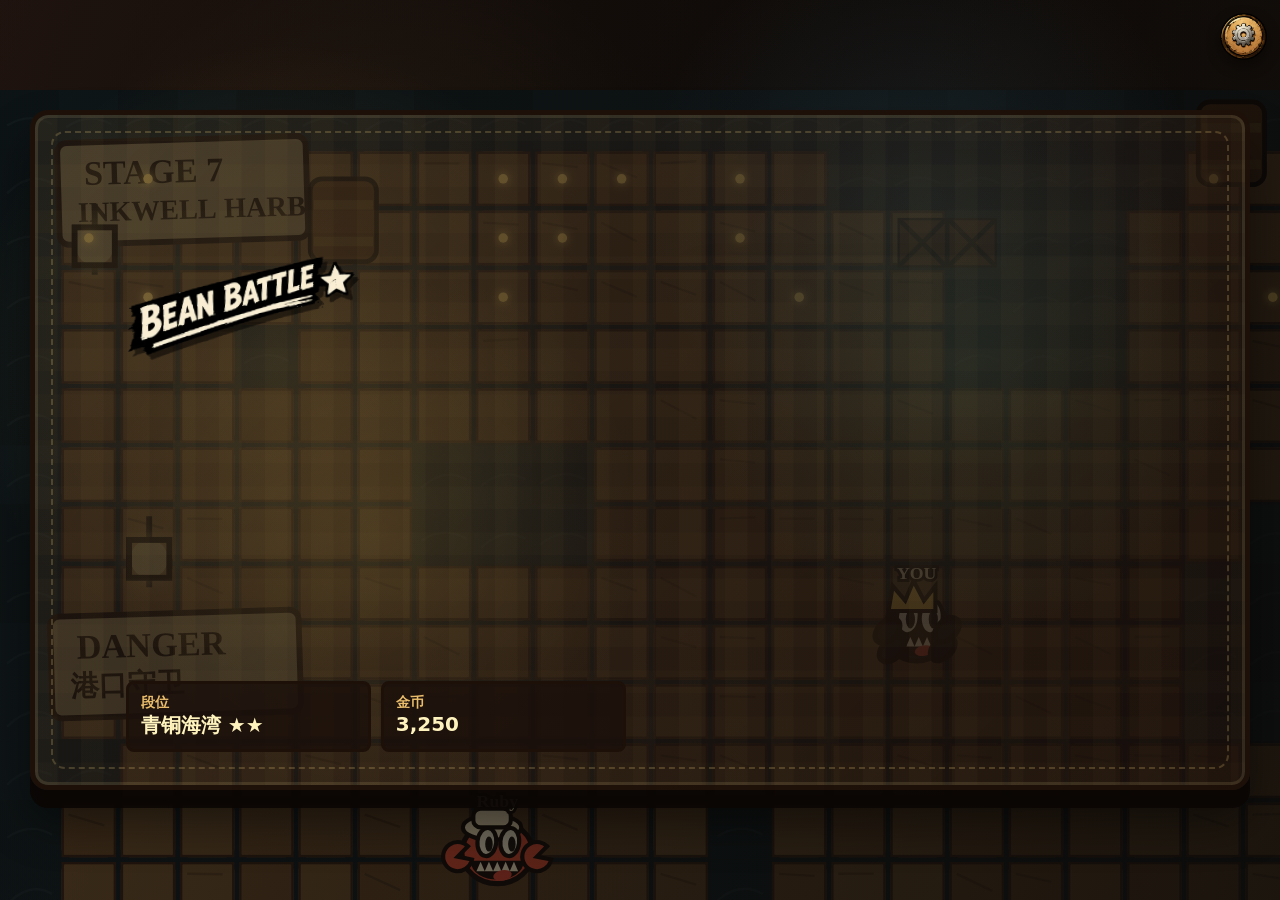
<file: index.html>
<!doctype html>
<html lang="zh-CN">
  <head>
    <meta charset="utf-8" />
    <meta name="viewport" content="width=device-width, initial-scale=1, viewport-fit=cover, user-scalable=no" />
    <meta name="mobile-web-app-capable" content="yes" />
    <meta name="apple-mobile-web-app-capable" content="yes" />
    <title>吃豆人大作战</title>
    <link rel="preload" as="image" href="assets/home/title.webp" type="image/webp" fetchpriority="high" />
    <link rel="stylesheet" href="style.css" />
  </head>
  <body>
    <div id="rotateGuard">
      <div class="rotate-phone"></div>
      <p>请旋转手机，进入横屏街机模式</p>
    </div>

    <main id="app">
      <canvas id="gameCanvas" aria-label="吃豆人大作战 battle canvas"></canvas>

      <section id="mainMenu" class="screen active">
        <button id="settingsBtn" class="settings-fab" aria-label="设置">
          <img src="assets/home/settings.webp" alt="" decoding="async" draggable="false" />
        </button>

        <div class="home-shell">
          <div class="title-area">
            <img class="home-asset home-title-img" src="assets/home/title.webp" alt="吃豆人大作战" decoding="async" fetchpriority="high" draggable="false" />
            <img class="home-asset home-subtitle-img" src="assets/home/subtitle.webp" alt="Bean Battle" decoding="async" draggable="false" />
          </div>

          <div class="character-area" data-skin="royal-v1">
            <img class="home-asset home-character-img" src="assets/home/character.webp" alt="皇家黑豆王" decoding="async" fetchpriority="high" draggable="false" />
          </div>

          <div class="mode-buttons">
            <button id="practiceBtn" class="mode-image-button" aria-label="无尽模式">
              <img src="assets/home/endless.webp" alt="" decoding="async" draggable="false" />
            </button>

            <button id="rankedBtn" class="mode-image-button" aria-label="排位模式">
              <img src="assets/home/ranked.webp" alt="" decoding="async" draggable="false" />
            </button>
          </div>

          <div class="profile-strip home-profile-strip" aria-label="玩家战绩">
            <span>段位 <b id="rankStars">青铜海湾 ★★</b></span>
            <span>金币 <b id="walletCoins">3,250</b></span>
          </div>
        </div>
      </section>

      <section id="settingsScreen" class="screen">
        <div class="settings-board">
          <div class="settings-top">
            <button id="settingsBackBtn" class="icon-button" aria-label="返回主屏幕">←</button>
            <h2>设置</h2>
          </div>

          <div class="settings-group control-layout-group">
            <h3>操作方向</h3>
            <div class="segmented-control">
              <button id="layoutLeftBtn" data-layout="left">摇杆左 / BOOST右</button>
              <button id="layoutRightBtn" data-layout="right">BOOST左 / 摇杆右</button>
            </div>
          </div>

          <div class="settings-group">
            <h3>声音</h3>
            <label class="toggle-row">
              <span>背景音乐</span>
              <input id="musicToggle" type="checkbox" checked />
            </label>
            <label class="toggle-row">
              <span>音效</span>
              <input id="sfxToggle" type="checkbox" checked />
            </label>
          </div>

          <div class="settings-actions">
            <button id="settingsConfirmBtn" class="wood-button primary">确认</button>
          </div>
        </div>
      </section>

      <section id="resultScreen" class="screen">
        <div class="result-board">
          <span id="resultTitle" class="stage-tag">排位结束</span>
          <h2 id="resultLine">港口王者！你统治了迷宫。</h2>
          <div class="result-stats">
            <span>最终排名 <b id="resultRank">#1</b></span>
            <span>得分 <b id="resultScore">0</b></span>
            <span>击败 <b id="resultKills">0</b></span>
            <span>最高 Combo <b id="resultCombo">x0</b></span>
            <span>获得金币 <b id="resultCoins">0</b></span>
            <span id="starDeltaWrap">星星变化 <b id="resultStars">+0</b></span>
          </div>
          <div class="result-actions">
            <button id="againBtn" class="wood-button primary">再来一局</button>
            <button id="homeBtn" class="wood-button">返回主屏幕</button>
          </div>
        </div>
      </section>

      <div id="hud" class="hud hidden">
        <div class="hud-row">
          <span>SCORE <b id="hudScore">0</b></span>
          <span>LIFE <b id="hudHp">1</b></span>
          <span>COMBO <b id="hudCombo">x0</b></span>
          <span id="powerHud">POWER <b>00:00</b></span>
          <span>COINS <b id="hudCoins">0</b></span>
          <span>RANK <b id="hudRank">#1</b></span>
          <span id="growthHud">GROWTH <b id="hudGrowth">Lv.1 小不点 0%</b></span>
          <span>ONLINE <b id="hudTime">100</b></span>
          <span id="hudMode">无尽</span>
        </div>
      </div>

      <aside id="leaderboard" class="leaderboard hidden">
        <h3>排行榜</h3>
        <ol id="leaderList"></ol>
        <p id="bountyLine">悬赏目标：--</p>
      </aside>

      <div id="messageStack" class="message-stack"></div>

      <div id="controls" class="controls hidden">
        <div id="joystick" class="joystick" aria-label="移动摇杆">
          <div id="stick" class="stick"></div>
        </div>
        <button id="boostBtn" class="boost-button" aria-label="BOOST">
          <span>BOOST</span>
          <i id="boostCooldown"></i>
        </button>
      </div>
    </main>

    <script src="game.js"></script>
  </body>
</html>
</file>
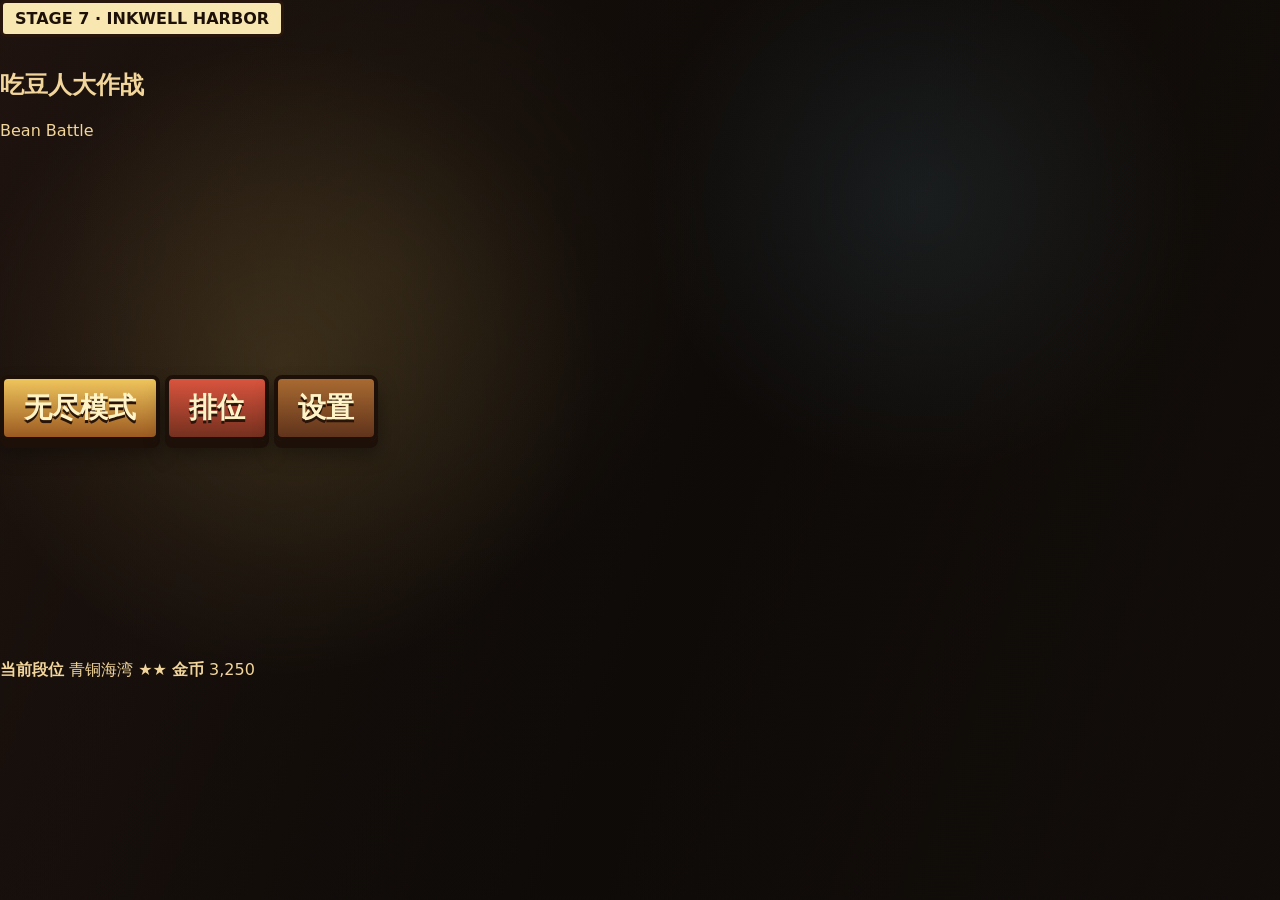
<file: game.html>
<!doctype html>
<html lang="zh-CN">
  <head>
    <meta charset="utf-8" />
    <meta name="viewport" content="width=device-width, initial-scale=1, viewport-fit=cover, user-scalable=no" />
    <meta name="mobile-web-app-capable" content="yes" />
    <meta name="apple-mobile-web-app-capable" content="yes" />
    <title>吃豆人大作战</title>
    <link rel="stylesheet" href="style.css" />
  </head>
  <body>
    <div id="rotateGuard">
      <div class="rotate-phone"></div>
      <p>请旋转手机，进入横屏街机模式</p>
    </div>

    <main id="app">
      <canvas id="gameCanvas" aria-label="吃豆人大作战 battle canvas"></canvas>

      <section id="mainMenu" class="screen active">
        <div class="brand-board">
          <span class="stage-tag">STAGE 7 · INKWELL HARBOR</span>
          <h1>吃豆人大作战</h1>
          <p>Bean Battle</p>
        </div>
        <div class="menu-actions">
          <button id="practiceBtn" class="wood-button primary">无尽模式</button>
          <button id="rankedBtn" class="wood-button danger">排位</button>
          <button id="settingsBtn" class="wood-button">设置</button>
        </div>
        <div class="mode-card">
          <strong>当前段位</strong>
          <span id="rankStars">Harbor Bronze ★★</span>
          <strong>金币</strong>
          <span id="walletCoins">3250</span>
        </div>
      </section>

      <section id="settingsScreen" class="screen">
        <div class="settings-board">
          <div class="settings-top">
            <button id="settingsBackBtn" class="icon-button" aria-label="返回主屏幕">←</button>
            <h2>设置</h2>
          </div>

          <div class="settings-group">
            <h3>操作方向</h3>
            <div class="segmented-control">
              <button id="layoutLeftBtn" data-layout="left">摇杆左 / BOOST右</button>
              <button id="layoutRightBtn" data-layout="right">BOOST左 / 摇杆右</button>
            </div>
          </div>

          <div class="settings-group">
            <h3>声音</h3>
            <label class="toggle-row">
              <span>背景音乐</span>
              <input id="musicToggle" type="checkbox" checked />
            </label>
            <label class="toggle-row">
              <span>音效</span>
              <input id="sfxToggle" type="checkbox" checked />
            </label>
          </div>
        </div>
      </section>

      <section id="resultScreen" class="screen">
        <div class="result-board">
          <span id="resultTitle" class="stage-tag">排位结束</span>
          <h2 id="resultLine">港口王者！你统治了迷宫。</h2>
          <div class="result-stats">
            <span>最终排名 <b id="resultRank">#1</b></span>
            <span>得分 <b id="resultScore">0</b></span>
            <span>击败 <b id="resultKills">0</b></span>
            <span>最高 Combo <b id="resultCombo">x0</b></span>
            <span>获得金币 <b id="resultCoins">0</b></span>
            <span id="starDeltaWrap">星星变化 <b id="resultStars">+0</b></span>
          </div>
          <div class="result-actions">
            <button id="againBtn" class="wood-button primary">再来一局</button>
            <button id="homeBtn" class="wood-button">返回主屏幕</button>
          </div>
        </div>
      </section>

      <div id="hud" class="hud hidden">
        <div class="hud-row">
          <span>SCORE <b id="hudScore">0</b></span>
          <span>LIFE <b id="hudHp">1</b></span>
          <span>COMBO <b id="hudCombo">x0</b></span>
          <span id="powerHud">POWER <b>00:00</b></span>
          <span>COINS <b id="hudCoins">0</b></span>
          <span>RANK <b id="hudRank">#1</b></span>
          <span>ONLINE <b id="hudTime">100</b></span>
          <span id="hudMode">无尽</span>
        </div>
      </div>

      <aside id="leaderboard" class="leaderboard hidden">
        <h3>排行榜</h3>
        <ol id="leaderList"></ol>
        <p id="bountyLine">悬赏目标：--</p>
      </aside>

      <div id="messageStack" class="message-stack"></div>

      <div id="controls" class="controls hidden">
        <div id="joystick" class="joystick" aria-label="移动摇杆">
          <div id="stick" class="stick"></div>
        </div>
        <button id="boostBtn" class="boost-button" aria-label="BOOST">
          <span>BOOST</span>
          <i id="boostCooldown"></i>
        </button>
      </div>
    </main>

    <script src="game.js"></script>
  </body>
</html>
</file>
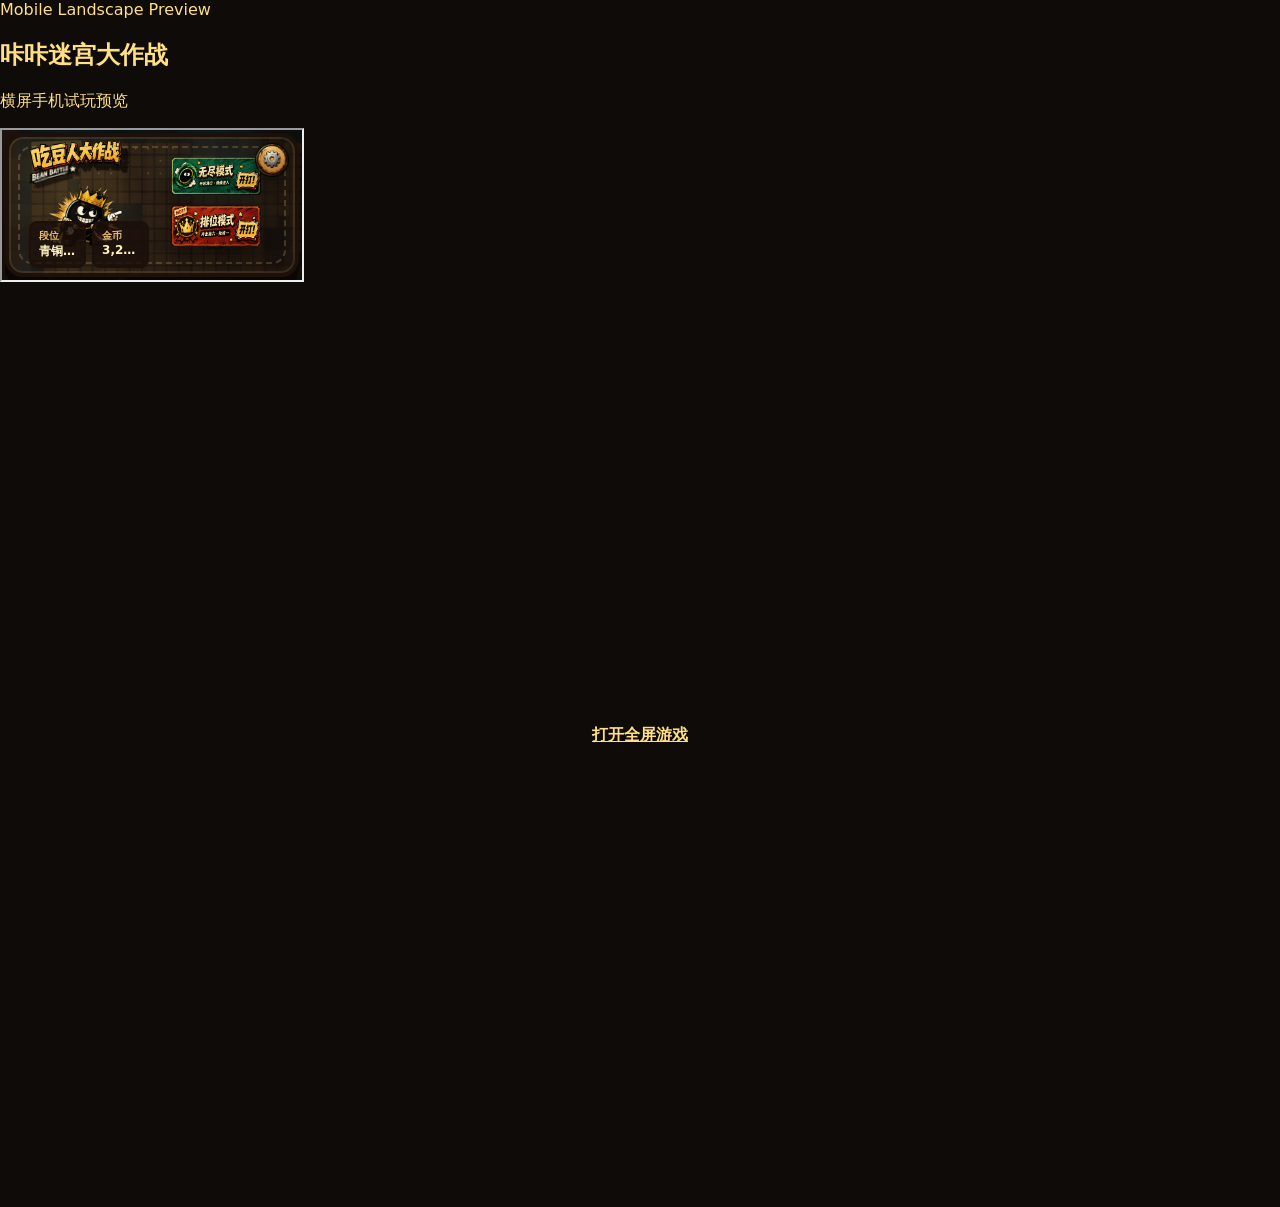
<file: mobile-preview.html>
<!doctype html>
<html lang="zh-CN">
  <head>
    <meta charset="utf-8" />
    <meta name="viewport" content="width=device-width, initial-scale=1, viewport-fit=cover" />
    <title>咔咔迷宫大作战 | 手机版预览</title>
    <link rel="stylesheet" href="mobile-preview.css" />
  </head>
  <body>
    <main class="preview-page">
      <section class="preview-header">
        <span>Mobile Landscape Preview</span>
        <h1>咔咔迷宫大作战</h1>
        <p>横屏手机试玩预览</p>
      </section>

      <section class="phone-shell" aria-label="手机版游戏预览">
        <div class="speaker"></div>
        <iframe src="index.html" title="Chomper Rush mobile preview"></iframe>
      </section>

      <section class="preview-actions">
        <a href="index.html">打开全屏游戏</a>
        <span>建议手机横屏或浏览器窄屏预览</span>
      </section>
    </main>
  </body>
</html>
</file>
<file: style.css>
:root {
  --ink: #1d140d;
  --paper: #f1d59a;
  --paper-dark: #c79045;
  --wood: #6f3f1f;
  --wood-dark: #2f1b12;
  --gold: #ffd56b;
  --red: #c74332;
  --green: #6fa95b;
}

* {
  box-sizing: border-box;
  -webkit-tap-highlight-color: transparent;
  user-select: none;
}

html,
body {
  width: 100%;
  height: 100%;
  height: 100svh;
  height: 100dvh;
  margin: 0;
  overflow: hidden;
  position: fixed;
  inset: 0;
  background: #0e0b08;
  color: var(--paper);
  font-family: "Trebuchet MS", "Arial Rounded MT Bold", system-ui, sans-serif;
  touch-action: none;
  overscroll-behavior: none;
}

button {
  font: inherit;
}

#app {
  position: fixed;
  inset: 0;
  width: 100vw;
  height: 100vh;
  height: 100svh;
  height: 100dvh;
  overflow: hidden;
  background:
    radial-gradient(circle at 30% 30%, rgba(255, 205, 104, 0.12), transparent 30%),
    linear-gradient(110deg, #281913 0%, #0e0b08 56%, #24180f 100%);
}

#gameCanvas {
  position: absolute;
  inset: 0;
  width: 100%;
  height: 100%;
  display: block;
}

.screen {
  position: absolute;
  inset: 0;
  display: none;
  place-items: center;
  padding: max(16px, env(safe-area-inset-top)) max(18px, env(safe-area-inset-right)) max(16px, env(safe-area-inset-bottom)) max(18px, env(safe-area-inset-left));
  max-height: 100dvh;
  overflow: hidden;
  z-index: 10;
}

.screen.active {
  display: grid;
}

#mainMenu {
  background:
    radial-gradient(circle at 22% 40%, rgba(255, 214, 107, 0.13), transparent 28%),
    radial-gradient(circle at 72% 22%, rgba(120, 189, 224, 0.1), transparent 24%),
    linear-gradient(112deg, rgba(17, 11, 8, 0.4), rgba(13, 10, 8, 0.82));
  place-items: stretch;
  padding: 0;
}

.home-shell {
  position: relative;
  z-index: 1;
  width: min(1220px, 98vw);
  height: min(680px, 96dvh);
  margin: auto;
  border: 5px solid rgba(29, 16, 9, 0.96);
  border-radius: 18px;
  background:
    linear-gradient(135deg, rgba(255, 233, 170, 0.08), rgba(53, 30, 18, 0.32)),
    repeating-linear-gradient(90deg, rgba(255, 214, 107, 0.035) 0 22px, transparent 23px 46px),
    repeating-linear-gradient(0deg, rgba(255, 214, 107, 0.025) 0 22px, transparent 23px 46px);
  box-shadow:
    0 18px 0 rgba(10, 6, 4, 0.9),
    0 30px 48px rgba(0, 0, 0, 0.48),
    inset 0 0 0 3px rgba(255, 228, 158, 0.16);
  overflow: hidden;
}

.home-shell::before {
  content: "";
  position: absolute;
  inset: 0;
  z-index: 1;
  background:
    radial-gradient(circle at 28% 62%, rgba(255, 211, 97, 0.1), transparent 28%),
    radial-gradient(circle at 77% 38%, rgba(121, 189, 146, 0.1), transparent 26%),
    rgba(11, 7, 5, 0.28);
  pointer-events: none;
}

.home-shell::after {
  content: "";
  position: absolute;
  inset: 16px;
  z-index: 1;
  border: 2px dashed rgba(255, 220, 128, 0.2);
  border-radius: 14px;
  pointer-events: none;
}

.home-asset,
.mode-image-button img,
.settings-fab img {
  display: block;
  max-width: 100%;
  height: auto;
  object-fit: contain;
  user-select: none;
  -webkit-user-drag: none;
}

.title-area {
  position: absolute;
  left: 7.5%;
  top: 2.4%;
  z-index: 5;
  width: 42%;
}

.home-title-img {
  width: min(33vw, 430px);
  filter: drop-shadow(7px 7px 0 rgba(0, 0, 0, 0.58));
}

.home-subtitle-img {
  width: min(18vw, 230px);
  margin-top: clamp(-7px, -1vh, -3px);
  transform: rotate(-3deg);
  filter: drop-shadow(4px 5px 0 rgba(0, 0, 0, 0.5));
}

.character-area {
  position: absolute;
  left: 9.5%;
  top: 31%;
  z-index: 4;
  width: 36%;
  height: 46%;
}

.home-character-img {
  position: absolute;
  left: 50%;
  top: 0;
  z-index: 4;
  width: min(27vw, 330px);
  transform: translateX(-50%);
  filter: drop-shadow(0 8px 12px rgba(0, 0, 0, 0.55));
}

.mode-buttons {
  position: absolute;
  right: 10%;
  top: 22%;
  z-index: 5;
  display: flex;
  flex-direction: column;
  gap: clamp(16px, 3vh, 28px);
  width: 35.7%;
}

.mode-image-button {
  display: block;
  width: 100%;
  padding: 0;
  border: 0;
  background: transparent;
  cursor: pointer;
  transition: transform 120ms ease, filter 120ms ease;
}

.mode-image-button img {
  width: 100%;
  filter: drop-shadow(0 11px 14px rgba(0, 0, 0, 0.44));
  pointer-events: none;
}

.mode-image-button:active {
  transform: scale(0.97);
}

.home-profile-strip {
  position: absolute;
  left: 7.5%;
  bottom: 5%;
  z-index: 5;
  width: min(42%, 500px);
}

.home-hero {
  position: relative;
  display: grid;
  grid-template-rows: auto minmax(160px, 1fr) auto;
  gap: clamp(12px, 2.2vw, 22px);
  min-height: 0;
}

.brand-lockup {
  color: #ffe48f;
  text-shadow: 0 4px 0 #1c1009, 0 0 28px rgba(255, 214, 107, 0.22);
}

.result-board {
  position: relative;
  width: min(620px, 54vw);
  padding: clamp(22px, 4vw, 42px);
  border: 5px solid #25150d;
  border-radius: 8px;
  background:
    linear-gradient(135deg, rgba(255, 237, 181, 0.84), rgba(197, 127, 54, 0.88)),
    repeating-linear-gradient(90deg, transparent 0 32px, rgba(87, 43, 18, 0.13) 33px 36px);
  box-shadow: 0 22px 0 #21120b, 0 28px 42px rgba(0, 0, 0, 0.5), inset 0 0 0 4px rgba(255, 238, 170, 0.38);
  color: #201109;
  transform: rotate(-1deg);
}

.result-board::before,
.result-board::after {
  content: "";
  position: absolute;
  width: 18px;
  height: 18px;
  border-radius: 50%;
  background: radial-gradient(circle at 35% 35%, #ffeba6, #9a5e24);
  border: 3px solid #28160c;
  top: 16px;
}

.result-board::before {
  left: 18px;
}

.result-board::after {
  right: 18px;
}

.stage-tag {
  display: inline-block;
  padding: 6px 12px;
  margin-bottom: 12px;
  border: 3px solid #28160c;
  border-radius: 6px;
  background: #f8e7b0;
  color: #1c1009;
  font-weight: 900;
  letter-spacing: 0;
  text-transform: uppercase;
}

.brand-lockup h1 {
  margin: 0;
  font-size: clamp(42px, 7vw, 92px);
  line-height: 0.96;
  letter-spacing: 0;
  text-shadow: 5px 5px 0 #2a1509, 9px 9px 0 rgba(172, 69, 38, 0.48);
}

.brand-lockup p {
  margin: 8px 0 0;
  color: #fff5bf;
  font-size: clamp(18px, 2.1vw, 28px);
  font-weight: 900;
}

.skin-showcase {
  position: relative;
  display: grid;
  place-items: center;
  min-height: 210px;
}

.skin-orbit {
  position: absolute;
  width: min(360px, 38vw);
  aspect-ratio: 1;
  border: 3px solid rgba(255, 222, 128, 0.18);
  border-radius: 50%;
  background:
    radial-gradient(circle, rgba(255, 215, 107, 0.2), transparent 45%),
    radial-gradient(circle at 50% 92%, rgba(46, 20, 12, 0.68), transparent 34%);
  animation: skinFloat 4.4s ease-in-out infinite;
}

.skin-orbit span {
  position: absolute;
  width: 12px;
  aspect-ratio: 1;
  border-radius: 50%;
  background: #ffd66b;
  border: 2px solid #1c1009;
  box-shadow: 0 0 16px rgba(255, 214, 107, 0.8);
}

.skin-orbit span:nth-child(1) { left: 18%; top: 26%; }
.skin-orbit span:nth-child(2) { right: 15%; top: 32%; background: #91d7ff; }
.skin-orbit span:nth-child(3) { right: 28%; bottom: 15%; background: #ff846b; }

.skin-avatar {
  position: relative;
  width: clamp(132px, 19vw, 210px);
  aspect-ratio: 1;
  border: 6px solid #130b07;
  border-radius: 50%;
  background:
    radial-gradient(circle at 34% 27%, rgba(255, 255, 255, 0.32), transparent 18%),
    linear-gradient(145deg, #1b1713 0%, #080706 72%);
  box-shadow:
    0 15px 0 #130b07,
    0 26px 30px rgba(0, 0, 0, 0.42),
    0 0 0 10px rgba(255, 214, 107, 0.16);
  transform: rotate(-4deg);
}

.skin-eye {
  position: absolute;
  top: 31%;
  width: 27%;
  height: 34%;
  border: 5px solid #130b07;
  border-radius: 50%;
  background: #fff8d8;
}

.skin-eye::after {
  content: "";
  position: absolute;
  left: 48%;
  top: 28%;
  width: 34%;
  height: 45%;
  border-radius: 50%;
  background: #10100f;
}

.skin-eye.left { left: 20%; transform: rotate(-8deg); }
.skin-eye.right { right: 18%; transform: rotate(7deg); }

.skin-mouth {
  position: absolute;
  left: 24%;
  right: 19%;
  bottom: 21%;
  height: 28%;
  border: 5px solid #130b07;
  border-radius: 12% 12% 52% 52%;
  background: radial-gradient(ellipse at 62% 88%, #d84635 0 24%, transparent 25%), #160807;
}

.skin-mouth::before {
  content: "";
  position: absolute;
  left: 12%;
  right: 12%;
  top: -1px;
  height: 28%;
  background: repeating-linear-gradient(90deg, #fff0c5 0 14%, #130b07 15% 18%);
  clip-path: polygon(0 0, 100% 0, 88% 100%, 12% 100%);
}

.skin-crown {
  position: absolute;
  left: 20%;
  top: -23%;
  width: 62%;
  height: 34%;
  border: 5px solid #130b07;
  border-radius: 8px 8px 4px 4px;
  background: linear-gradient(#ffe174, #b87534);
  clip-path: polygon(0 100%, 0 34%, 18% 58%, 30% 0, 48% 56%, 66% 0, 80% 58%, 100% 30%, 100% 100%);
  box-shadow: 0 5px 0 #130b07;
}

.skin-meta {
  position: absolute;
  bottom: 1px;
  display: grid;
  gap: 2px;
  min-width: 190px;
  padding: 8px 14px;
  border: 3px solid #1c1009;
  border-radius: 8px;
  background: rgba(34, 19, 12, 0.88);
  text-align: center;
  color: #fff1ae;
  box-shadow: inset 0 0 0 2px rgba(255, 214, 107, 0.15);
}

.skin-meta strong {
  font-size: clamp(15px, 1.8vw, 21px);
}

.skin-meta span {
  color: rgba(255, 234, 170, 0.78);
  font-size: clamp(10px, 1.2vw, 13px);
  font-weight: 900;
}

.profile-strip {
  display: grid;
  grid-template-columns: 1fr 1fr;
  gap: 10px;
}

.profile-strip span {
  min-width: 0;
  padding: 10px 12px;
  border: 3px solid #1c1009;
  border-radius: 8px;
  background: rgba(26, 15, 10, 0.82);
  color: #e9bd6b;
  font-size: clamp(11px, 1.25vw, 14px);
  font-weight: 900;
}

.profile-strip b {
  display: block;
  overflow: hidden;
  color: #fff3bd;
  font-size: clamp(14px, 1.6vw, 20px);
  text-overflow: ellipsis;
  white-space: nowrap;
}

.mode-deck {
  display: grid;
  gap: clamp(14px, 2.4vw, 24px);
  align-content: center;
}

.mode-select {
  position: relative;
  display: grid;
  grid-template-columns: clamp(64px, 9vw, 104px) 1fr auto;
  align-items: center;
  gap: clamp(12px, 2vw, 18px);
  min-height: clamp(120px, 24vh, 180px);
  padding: clamp(14px, 2.2vw, 24px);
  border: 5px solid #1c1009;
  border-radius: 8px;
  color: #fff3bd;
  text-align: left;
  box-shadow:
    0 12px 0 #1c1009,
    0 20px 32px rgba(0, 0, 0, 0.42),
    inset 0 0 0 3px rgba(255, 242, 188, 0.16);
  overflow: hidden;
}

.mode-select::before {
  content: "";
  position: absolute;
  inset: 0;
  opacity: 0.32;
  background: repeating-linear-gradient(115deg, transparent 0 18px, rgba(255, 242, 188, 0.16) 19px 21px);
}

.mode-select.endless {
  background: linear-gradient(135deg, #2e846d, #17332f 62%, #0f1714);
}

.mode-select.ranked {
  background: linear-gradient(135deg, #b64a36, #5c241a 62%, #130c08);
}

.mode-select:active {
  transform: translateY(7px);
  box-shadow: 0 5px 0 #1c1009, 0 12px 24px rgba(0, 0, 0, 0.38), inset 0 0 0 3px rgba(255, 242, 188, 0.16);
}

.mode-icon,
.mode-copy,
.mode-select > i {
  position: relative;
  z-index: 1;
}

.mode-icon {
  display: grid;
  place-items: center;
  width: clamp(62px, 8.6vw, 96px);
  aspect-ratio: 1;
  border: 4px solid #1c1009;
  border-radius: 50%;
  background: radial-gradient(circle at 32% 25%, #fff0ad, #d19b45 52%, #6f3f1f);
  box-shadow: inset 0 0 0 4px rgba(255, 244, 196, 0.18), 0 8px 0 rgba(20, 11, 7, 0.9);
}

.chomper-icon::before,
.crown-icon::before {
  content: "";
  display: block;
}

.chomper-icon::before {
  width: 58%;
  aspect-ratio: 1;
  border: 4px solid #130b07;
  border-radius: 50%;
  background:
    radial-gradient(circle at 36% 34%, #fff8d8 0 15%, transparent 16%),
    radial-gradient(circle at 64% 34%, #fff8d8 0 15%, transparent 16%),
    radial-gradient(ellipse at 52% 68%, #130b07 0 34%, transparent 35%),
    #13110e;
}

.crown-icon::before {
  width: 62%;
  height: 48%;
  border: 4px solid #130b07;
  background: linear-gradient(#ffe174, #b87534);
  clip-path: polygon(0 100%, 0 35%, 20% 62%, 32% 0, 50% 58%, 68% 0, 80% 62%, 100% 35%, 100% 100%);
}

.mode-copy {
  display: grid;
  gap: 6px;
  min-width: 0;
}

.mode-copy strong {
  font-size: clamp(28px, 4.2vw, 48px);
  line-height: 1;
  text-shadow: 4px 4px 0 #1c1009;
}

.mode-copy em {
  color: rgba(255, 244, 196, 0.78);
  font-size: clamp(12px, 1.5vw, 18px);
  font-style: normal;
  font-weight: 900;
}

.mode-select > i {
  align-self: end;
  padding: 7px 11px;
  border: 3px solid #1c1009;
  border-radius: 7px;
  background: #f4c85e;
  color: #221208;
  font-size: clamp(13px, 1.4vw, 16px);
  font-style: normal;
  font-weight: 900;
  box-shadow: 0 5px 0 #1c1009;
}

.settings-fab {
  position: absolute;
  top: max(13px, env(safe-area-inset-top));
  right: max(13px, env(safe-area-inset-right));
  z-index: 12;
  display: grid;
  place-items: center;
  width: clamp(35px, 4.2vw, 47px);
  aspect-ratio: 1;
  padding: 0;
  border: 0;
  border-radius: 50%;
  background: transparent;
  box-shadow: none;
  transition: transform 120ms ease, filter 120ms ease;
}

.settings-fab img {
  width: 100%;
  filter: drop-shadow(0 6px 7px rgba(0, 0, 0, 0.42));
  pointer-events: none;
}

.settings-fab:active {
  transform: scale(0.94) rotate(8deg);
}

@keyframes skinFloat {
  0%, 100% { transform: translateY(0) rotate(0deg); }
  50% { transform: translateY(-8px) rotate(2deg); }
}

.wood-button {
  min-height: 54px;
  padding: 10px 20px;
  border: 4px solid #1d1009;
  border-radius: 8px;
  background:
    linear-gradient(#a86a31, #60331b),
    repeating-linear-gradient(90deg, transparent 0 18px, rgba(45, 21, 9, 0.2) 19px 22px);
  color: #fff4c7;
  font-size: clamp(17px, 2.4vw, 28px);
  font-weight: 900;
  text-shadow: 0 3px 0 #28140a;
  box-shadow: 0 7px 0 #1d1009, 0 13px 20px rgba(0, 0, 0, 0.38);
}

.wood-button:active {
  transform: translateY(5px);
  box-shadow: 0 2px 0 #1d1009, 0 8px 16px rgba(0, 0, 0, 0.34);
}

.wood-button.primary {
  background: linear-gradient(#efc55c, #9b5a21);
}

.wood-button.danger {
  background: linear-gradient(#d9543e, #75301f);
}

.settings-board {
  width: min(560px, 76vw);
  padding: clamp(18px, 3vw, 30px);
  border: 5px solid #25150d;
  border-radius: 8px;
  background:
    linear-gradient(135deg, rgba(255, 237, 181, 0.9), rgba(172, 103, 42, 0.92)),
    repeating-linear-gradient(90deg, transparent 0 28px, rgba(87, 43, 18, 0.12) 29px 32px);
  color: #201109;
  box-shadow: 0 16px 0 #21120b, 0 24px 38px rgba(0, 0, 0, 0.46), inset 0 0 0 4px rgba(255, 238, 170, 0.32);
}

.settings-board,
.result-board {
  max-height: calc(100dvh - max(18px, env(safe-area-inset-top)) - max(18px, env(safe-area-inset-bottom)));
  overflow-y: auto;
  overscroll-behavior: contain;
  -webkit-overflow-scrolling: touch;
}

.settings-top {
  display: flex;
  align-items: center;
  gap: 10px;
  margin-bottom: 10px;
}

.settings-top .icon-button {
  display: grid;
  place-items: center;
  width: clamp(30px, 2.8vw, 38px);
  height: clamp(30px, 2.8vw, 38px);
  padding: 0;
  border-width: 3px;
  border-radius: 7px;
  font-size: clamp(19px, 2.2vw, 26px);
  line-height: 1;
  box-shadow: 0 4px 0 #1c1009;
}

.settings-top h2,
.settings-group h3 {
  margin: 0;
  font-weight: 900;
}

.settings-top h2 {
  font-size: clamp(26px, 4vw, 42px);
}

.settings-group {
  display: grid;
  gap: 10px;
  margin-top: 14px;
}

.control-layout-group {
  grid-template-columns: auto minmax(0, 1fr);
  align-items: center;
  column-gap: 12px;
}

.control-layout-group h3 {
  white-space: nowrap;
}

.segmented-control {
  display: grid;
  grid-template-columns: 1fr 1fr;
  gap: 8px;
}

.segmented-control button,
.toggle-row {
  min-height: 42px;
  border: 3px solid #1d1009;
  border-radius: 7px;
  background: rgba(255, 244, 196, 0.4);
  color: #201109;
  font-weight: 900;
}

.segmented-control button.active {
  background: linear-gradient(#efc55c, #9b5a21);
  color: #fff4c7;
  text-shadow: 0 2px 0 #28140a;
}

.toggle-row {
  display: flex;
  align-items: center;
  justify-content: space-between;
  padding: 8px 12px;
}

.toggle-row input {
  width: 28px;
  height: 28px;
  accent-color: #9b5a21;
}

.settings-actions {
  position: sticky;
  bottom: 0;
  z-index: 2;
  display: flex;
  justify-content: center;
  margin: 16px -4px -4px;
  padding-top: 12px;
  background: linear-gradient(rgba(218, 160, 82, 0), rgba(218, 160, 82, 0.96) 36%, rgba(197, 127, 54, 0.98));
}

.settings-actions .wood-button {
  width: min(280px, 72%);
}

.hud {
  position: absolute;
  top: max(8px, env(safe-area-inset-top));
  left: max(8px, env(safe-area-inset-left));
  right: max(8px, env(safe-area-inset-right));
  z-index: 8;
  pointer-events: none;
}

.hud-row {
  display: flex;
  flex-wrap: nowrap;
  align-items: center;
  justify-content: center;
  gap: clamp(5px, 1vw, 12px);
}

.hud span,
.leaderboard,
.message-stack .toast,
.coin-pill {
  border: 3px solid #1c1009;
  border-radius: 7px;
  background: rgba(50, 29, 16, 0.82);
  color: #ffe8a7;
  box-shadow: inset 0 0 0 2px rgba(255, 214, 107, 0.16), 0 5px 14px rgba(0, 0, 0, 0.25);
}

.hud span {
  min-width: 70px;
  padding: 6px 8px;
  text-align: center;
  font-size: clamp(10px, 1.45vw, 15px);
  font-weight: 900;
  white-space: nowrap;
}

#growthHud {
  min-width: 142px;
  background:
    linear-gradient(90deg, rgba(255, 214, 107, 0.22), rgba(50, 29, 16, 0.82)),
    rgba(50, 29, 16, 0.82);
  color: #fff1b8;
}

.hud b,
.leaderboard b {
  color: #fff4bf;
}

.leaderboard {
  position: absolute;
  top: max(54px, calc(env(safe-area-inset-top) + 48px));
  left: max(8px, env(safe-area-inset-left));
  z-index: 8;
  width: min(150px, 18vw);
  padding: 6px;
  pointer-events: none;
  opacity: 0.88;
}

.leaderboard h3 {
  margin: 0 0 3px;
  font-size: clamp(9px, 1.1vw, 12px);
}

.leaderboard ol {
  margin: 0;
  padding: 0;
  list-style: none;
}

.leaderboard li {
  display: grid;
  grid-template-columns: 16px minmax(0, 1fr) auto;
  gap: 3px;
  align-items: center;
  padding: 2px 0;
  border-bottom: 1px dashed rgba(255, 214, 107, 0.25);
  font-size: clamp(8px, 0.95vw, 11px);
  font-weight: 900;
}

.leaderboard li span:nth-child(2) {
  overflow: hidden;
  text-overflow: ellipsis;
  white-space: nowrap;
}

.leaderboard li.you {
  color: #fff1a0;
  text-shadow: 0 0 10px #ffd66b;
}

.leaderboard li.top-row {
  margin: 2px 0;
  padding: 2px 3px;
  border: 1px solid rgba(255, 214, 107, 0.7);
  border-radius: 6px;
  background: linear-gradient(90deg, rgba(255, 214, 107, 0.24), rgba(180, 73, 42, 0.18));
}

.leaderboard li.top-row span:first-child {
  color: #ffd66b;
  text-shadow: 0 0 10px rgba(255, 214, 107, 0.7);
}

.leaderboard li.elite-row {
  margin: 2px 0;
  padding: 2px;
  border: 1px solid rgba(255, 214, 107, 0.62);
  border-radius: 6px;
  background: linear-gradient(90deg, rgba(255, 214, 107, 0.22), rgba(139, 49, 31, 0.22));
  color: #fff4bf;
}

.leaderboard li.gap {
  color: rgba(255, 232, 167, 0.62);
  font-size: clamp(9px, 1.1vw, 12px);
}

#bountyLine {
  margin: 4px 0 0;
  color: #ffb59d;
  font-size: clamp(8px, 0.95vw, 10px);
  font-weight: 900;
}

.message-stack {
  position: absolute;
  top: 24%;
  left: 50%;
  z-index: 12;
  transform: translateX(-50%);
  display: grid;
  gap: 8px;
  pointer-events: none;
}

.message-stack .toast {
  padding: 9px 18px;
  color: #fff6bf;
  font-size: clamp(14px, 2vw, 24px);
  font-weight: 900;
  text-align: center;
  animation: toastIn 1.6s ease forwards;
}

@keyframes toastIn {
  0% { opacity: 0; transform: translateY(12px) scale(0.9); }
  18% { opacity: 1; transform: translateY(0) scale(1); }
  82% { opacity: 1; transform: translateY(0) scale(1); }
  100% { opacity: 0; transform: translateY(-16px) scale(0.94); }
}

.controls {
  position: absolute;
  inset: 0;
  z-index: 9;
  pointer-events: none;
}

.joystick {
  position: absolute;
  left: max(26px, env(safe-area-inset-left));
  bottom: max(22px, env(safe-area-inset-bottom));
  width: clamp(88px, 14vw, 132px);
  aspect-ratio: 1;
  border: 4px solid rgba(255, 232, 167, 0.7);
  border-radius: 50%;
  background: radial-gradient(circle, rgba(255, 214, 107, 0.22), rgba(45, 25, 15, 0.56));
  box-shadow: inset 0 0 24px rgba(0, 0, 0, 0.35), 0 8px 24px rgba(0, 0, 0, 0.35);
  pointer-events: auto;
}

.stick {
  position: absolute;
  left: 50%;
  top: 50%;
  width: 42%;
  aspect-ratio: 1;
  border: 4px solid #1c1009;
  border-radius: 50%;
  background: radial-gradient(circle at 35% 35%, #ffe18a, #b76d2e);
  transform: translate(-50%, -50%);
}

.boost-button {
  position: absolute;
  right: max(28px, env(safe-area-inset-right));
  bottom: max(24px, env(safe-area-inset-bottom));
  width: clamp(92px, 13vw, 128px);
  aspect-ratio: 1;
  border: 5px solid #1c1009;
  border-radius: 50%;
  background: conic-gradient(from 0deg, rgba(255, 214, 107, 0.35), rgba(190, 54, 38, 0.65), rgba(255, 214, 107, 0.35));
  color: #fff4bd;
  font-size: clamp(14px, 2vw, 21px);
  font-weight: 900;
  text-shadow: 0 3px 0 #231209;
  box-shadow: 0 8px 0 #1c1009, 0 14px 26px rgba(0, 0, 0, 0.42);
  pointer-events: auto;
  overflow: hidden;
}

.boost-button i {
  position: absolute;
  inset: 0;
  background: rgba(20, 13, 10, 0.58);
  transform-origin: bottom;
  transform: scaleY(0);
}

.boost-button span {
  position: relative;
  z-index: 1;
}

.boost-button:active {
  transform: translateY(4px);
}

.controls.reversed .joystick {
  left: auto;
  right: max(26px, env(safe-area-inset-right));
}

.controls.reversed .boost-button {
  right: auto;
  left: max(28px, env(safe-area-inset-left));
}

#shopScreen {
  grid-template-rows: auto 1fr;
  align-items: stretch;
  gap: 14px;
  background: rgba(14, 10, 7, 0.62);
}

.shop-top {
  display: flex;
  align-items: center;
  justify-content: space-between;
  gap: 14px;
}

.shop-top h2 {
  margin: 0;
  color: #ffdf83;
  font-size: clamp(24px, 4vw, 44px);
  text-shadow: 4px 4px 0 #1c1009;
}

.icon-button {
  width: 48px;
  height: 48px;
  border: 4px solid #1c1009;
  border-radius: 8px;
  background: #b87534;
  color: #fff4c1;
  font-size: 28px;
  font-weight: 900;
  box-shadow: 0 6px 0 #1c1009;
}

.coin-pill {
  padding: 8px 14px;
  font-weight: 900;
}

.skin-grid {
  display: grid;
  grid-template-columns: repeat(4, minmax(132px, 1fr));
  gap: 12px;
  overflow: hidden;
}

.skin-card {
  display: grid;
  grid-template-rows: 1fr auto auto auto;
  min-height: 0;
  padding: 10px;
  border: 4px solid #1c1009;
  border-radius: 8px;
  background: linear-gradient(#f5d995, #a86a31);
  color: #211208;
  box-shadow: 0 8px 0 #1c1009, inset 0 0 0 3px rgba(255, 242, 188, 0.24);
}

.skin-preview {
  min-height: 80px;
  border: 3px solid #25150d;
  border-radius: 7px;
  background: radial-gradient(circle, rgba(255, 245, 190, 0.6), rgba(78, 42, 19, 0.3));
}

.skin-card h3 {
  margin: 8px 0 2px;
  font-size: clamp(14px, 1.8vw, 20px);
}

.skin-card p {
  margin: 0 0 8px;
  font-size: clamp(11px, 1.3vw, 14px);
  font-weight: 900;
}

.skin-card button {
  min-height: 36px;
  border: 3px solid #1c1009;
  border-radius: 7px;
  background: #6fa95b;
  color: #fff7cc;
  font-weight: 900;
}

.skin-card button.buy {
  background: #b74c2e;
}

#resultScreen {
  background: rgba(12, 8, 5, 0.64);
}

.result-board {
  width: min(720px, 72vw);
  transform: rotate(0.5deg);
  text-align: center;
}

.result-board h2 {
  margin: 0 0 14px;
  font-size: clamp(24px, 4vw, 46px);
}

.result-stats {
  display: grid;
  grid-template-columns: repeat(3, 1fr);
  gap: 9px;
  margin: 12px 0 18px;
}

.result-stats span {
  padding: 9px;
  border: 3px solid #2a170d;
  border-radius: 7px;
  background: rgba(255, 244, 196, 0.34);
  font-weight: 900;
}

.result-stats b {
  display: block;
  font-size: clamp(18px, 2.4vw, 28px);
}

.result-actions {
  position: sticky;
  bottom: 0;
  z-index: 2;
  display: flex;
  justify-content: center;
  gap: 14px;
  margin: 4px -4px -4px;
  padding-top: 12px;
  background: linear-gradient(rgba(218, 160, 82, 0), rgba(218, 160, 82, 0.96) 36%, rgba(197, 127, 54, 0.98));
}

.hidden {
  display: none !important;
}

#rotateGuard {
  position: fixed;
  inset: 0;
  z-index: 99;
  display: none;
  place-items: center;
  align-content: center;
  gap: 22px;
  padding: 24px;
  background: #120d09;
  color: #ffdf83;
  text-align: center;
  font-size: 22px;
  font-weight: 900;
}

.rotate-phone {
  width: 72px;
  height: 116px;
  border: 7px solid #ffdf83;
  border-radius: 18px;
  box-shadow: 0 0 24px rgba(255, 214, 107, 0.28);
  animation: rotateHint 1.8s ease-in-out infinite;
}

@keyframes rotateHint {
  0%, 20% { transform: rotate(0deg); }
  70%, 100% { transform: rotate(90deg); }
}

@media (orientation: portrait) {
  #rotateGuard {
    display: grid;
  }

  #app {
    visibility: hidden;
  }
}

@media (max-width: 760px) and (orientation: landscape) {
  .leaderboard {
    width: 126px;
  }

  .hud span {
    min-width: auto;
    padding: 5px 6px;
  }
}

@media (orientation: landscape) and (max-height: 520px) {
  .screen {
    padding: max(8px, env(safe-area-inset-top)) max(10px, env(safe-area-inset-right)) max(8px, env(safe-area-inset-bottom)) max(10px, env(safe-area-inset-left));
    align-items: start;
    place-items: start center;
    overflow-y: auto;
  }

  .home-shell {
    width: min(940px, 98vw);
    height: min(410px, 96dvh);
    border-width: 4px;
    box-shadow: 0 10px 0 rgba(10, 6, 4, 0.9), 0 16px 26px rgba(0, 0, 0, 0.42), inset 0 0 0 2px rgba(255, 228, 158, 0.16);
  }

  .home-shell::before {
    inset: 0;
  }

  .home-shell::after {
    inset: 9px;
  }

  .title-area {
    left: 7%;
    top: 2.5%;
    width: 43%;
  }

  .home-title-img {
    width: min(31vw, 290px);
  }

  .home-subtitle-img {
    width: min(16vw, 150px);
    margin-top: -6px;
  }

  .character-area {
    left: 9%;
    top: 33%;
    width: 35%;
    height: 43%;
  }

  .home-character-img {
    width: min(25vw, 235px);
  }

  .mode-buttons {
    right: 12%;
    top: 15%;
    width: 31.5%;
    gap: clamp(10px, 2.6vh, 18px);
  }

  .home-profile-strip {
    left: 7%;
    bottom: 4%;
    width: min(42%, 380px);
    gap: 6px;
  }

  .result-board,
  .settings-board {
    width: min(500px, 58vw);
    padding: 14px 18px;
    border-width: 4px;
    box-shadow: 0 10px 0 #21120b, 0 16px 26px rgba(0, 0, 0, 0.42), inset 0 0 0 3px rgba(255, 238, 170, 0.28);
  }

  .result-board::before,
  .result-board::after {
    width: 12px;
    height: 12px;
    top: 9px;
  }

  .stage-tag {
    padding: 4px 8px;
    margin-bottom: 7px;
    font-size: 11px;
  }

  .skin-showcase {
    min-height: 118px;
  }

  .skin-orbit {
    width: min(200px, 29vw);
  }

  .skin-avatar {
    width: clamp(86px, 23vh, 116px);
    border-width: 4px;
    box-shadow: 0 8px 0 #130b07, 0 15px 20px rgba(0, 0, 0, 0.38), 0 0 0 6px rgba(255, 214, 107, 0.14);
  }

  .skin-eye,
  .skin-mouth,
  .skin-crown {
    border-width: 3px;
  }

  .skin-meta {
    min-width: 142px;
    padding: 5px 9px;
    border-width: 2px;
  }

  .skin-meta strong {
    font-size: 12px;
  }

  .skin-meta span {
    font-size: 9px;
  }

  .profile-strip {
    gap: 6px;
  }

  .profile-strip span {
    padding: 6px 8px;
    border-width: 2px;
    font-size: 10px;
  }

  .profile-strip b {
    font-size: 12px;
  }

  .mode-deck {
    gap: 10px;
  }

  .mode-select {
    grid-template-columns: 56px 1fr auto;
    min-height: 92px;
    padding: 10px;
    border-width: 4px;
    gap: 9px;
    box-shadow: 0 7px 0 #1c1009, 0 13px 18px rgba(0, 0, 0, 0.36), inset 0 0 0 2px rgba(255, 242, 188, 0.14);
  }

  .mode-icon {
    width: 52px;
    border-width: 3px;
    box-shadow: inset 0 0 0 3px rgba(255, 244, 196, 0.16), 0 5px 0 rgba(20, 11, 7, 0.9);
  }

  .mode-copy {
    gap: 3px;
  }

  .mode-copy strong {
    font-size: clamp(22px, 6.4vh, 30px);
    text-shadow: 3px 3px 0 #1c1009;
  }

  .mode-copy em {
    font-size: 10px;
  }

  .mode-select > i {
    padding: 4px 7px;
    border-width: 2px;
    font-size: 10px;
    box-shadow: 0 3px 0 #1c1009;
  }

  .settings-fab {
    width: clamp(34px, 8vh, 44px);
  }

  .wood-button {
    min-height: 42px;
    padding: 7px 12px;
    border-width: 3px;
    font-size: clamp(14px, 3.2vh, 20px);
    box-shadow: 0 5px 0 #1d1009, 0 9px 15px rgba(0, 0, 0, 0.34);
  }

  .settings-board {
    width: min(610px, 82vw);
    max-height: calc(100dvh - max(14px, env(safe-area-inset-top)) - max(14px, env(safe-area-inset-bottom)));
    padding: 10px 16px 12px;
  }

  .settings-top {
    gap: 7px;
    margin-bottom: 4px;
  }

  .settings-top .icon-button {
    width: 28px;
    height: 28px;
    border-width: 2px;
    border-radius: 6px;
    font-size: 20px;
    box-shadow: 0 3px 0 #1c1009;
  }

  .settings-top h2 {
    font-size: 22px;
  }

  .settings-group {
    gap: 5px;
    margin-top: 6px;
  }

  .settings-group h3 {
    font-size: 15px;
  }

  .control-layout-group {
    grid-template-columns: auto minmax(0, 1fr);
    column-gap: 8px;
  }

  .segmented-control button,
  .toggle-row {
    min-height: 30px;
    font-size: 12px;
  }

  .control-layout-group .segmented-control {
    gap: 6px;
  }

  .control-layout-group .segmented-control button {
    padding: 0 6px;
    white-space: nowrap;
  }

  .toggle-row {
    padding: 5px 10px;
  }

  .toggle-row input {
    width: 24px;
    height: 24px;
  }

  .settings-actions {
    margin-top: 8px;
    padding-top: 8px;
  }

  .result-board {
    width: min(620px, 72vw);
    max-height: calc(100dvh - max(14px, env(safe-area-inset-top)) - max(14px, env(safe-area-inset-bottom)));
    padding: 10px 18px 12px;
  }

  .result-board h2 {
    margin-bottom: 8px;
    font-size: clamp(22px, 7.5vh, 36px);
    line-height: 1.08;
  }

  .result-stats {
    grid-template-columns: repeat(3, 1fr);
    gap: 6px;
    margin: 8px 0 8px;
  }

  .result-stats span {
    padding: 6px;
    border-width: 3px;
    font-size: 13px;
  }

  .result-stats b {
    font-size: clamp(18px, 5vh, 24px);
  }

  .result-actions {
    gap: 10px;
    margin-top: 2px;
    padding-top: 8px;
  }

  .hud {
    top: max(4px, env(safe-area-inset-top));
    left: max(4px, env(safe-area-inset-left));
    right: max(4px, env(safe-area-inset-right));
  }

  .hud-row {
    gap: 4px;
  }

  .hud span {
    padding: 4px 5px;
    font-size: 9px;
  }

  #growthHud {
    min-width: 112px;
  }

  .leaderboard {
    top: max(36px, calc(env(safe-area-inset-top) + 34px));
    width: 118px;
    padding: 5px;
  }

  .joystick {
    width: clamp(76px, 17vh, 104px);
    left: max(16px, env(safe-area-inset-left));
    bottom: max(12px, env(safe-area-inset-bottom));
  }

  .boost-button {
    width: clamp(78px, 17vh, 108px);
    right: max(18px, env(safe-area-inset-right));
    bottom: max(14px, env(safe-area-inset-bottom));
    font-size: 12px;
  }

  .controls.reversed .joystick {
    right: max(16px, env(safe-area-inset-right));
  }

  .controls.reversed .boost-button {
    left: max(18px, env(safe-area-inset-left));
  }
}
</file>
<file: mobile-preview.css>
* {
  box-sizing: border-box;
}

html,
body {
  width: 100%;
  height: 100%;
  margin: 0;
  overflow: hidden;
  background: #0e0b08;
  color: #ffdf83;
  font-family: system-ui, sans-serif;
}

a {
  display: grid;
  width: 100vw;
  height: 100vh;
  place-items: center;
  color: #ffdf83;
  font-weight: 900;
}
</file>
